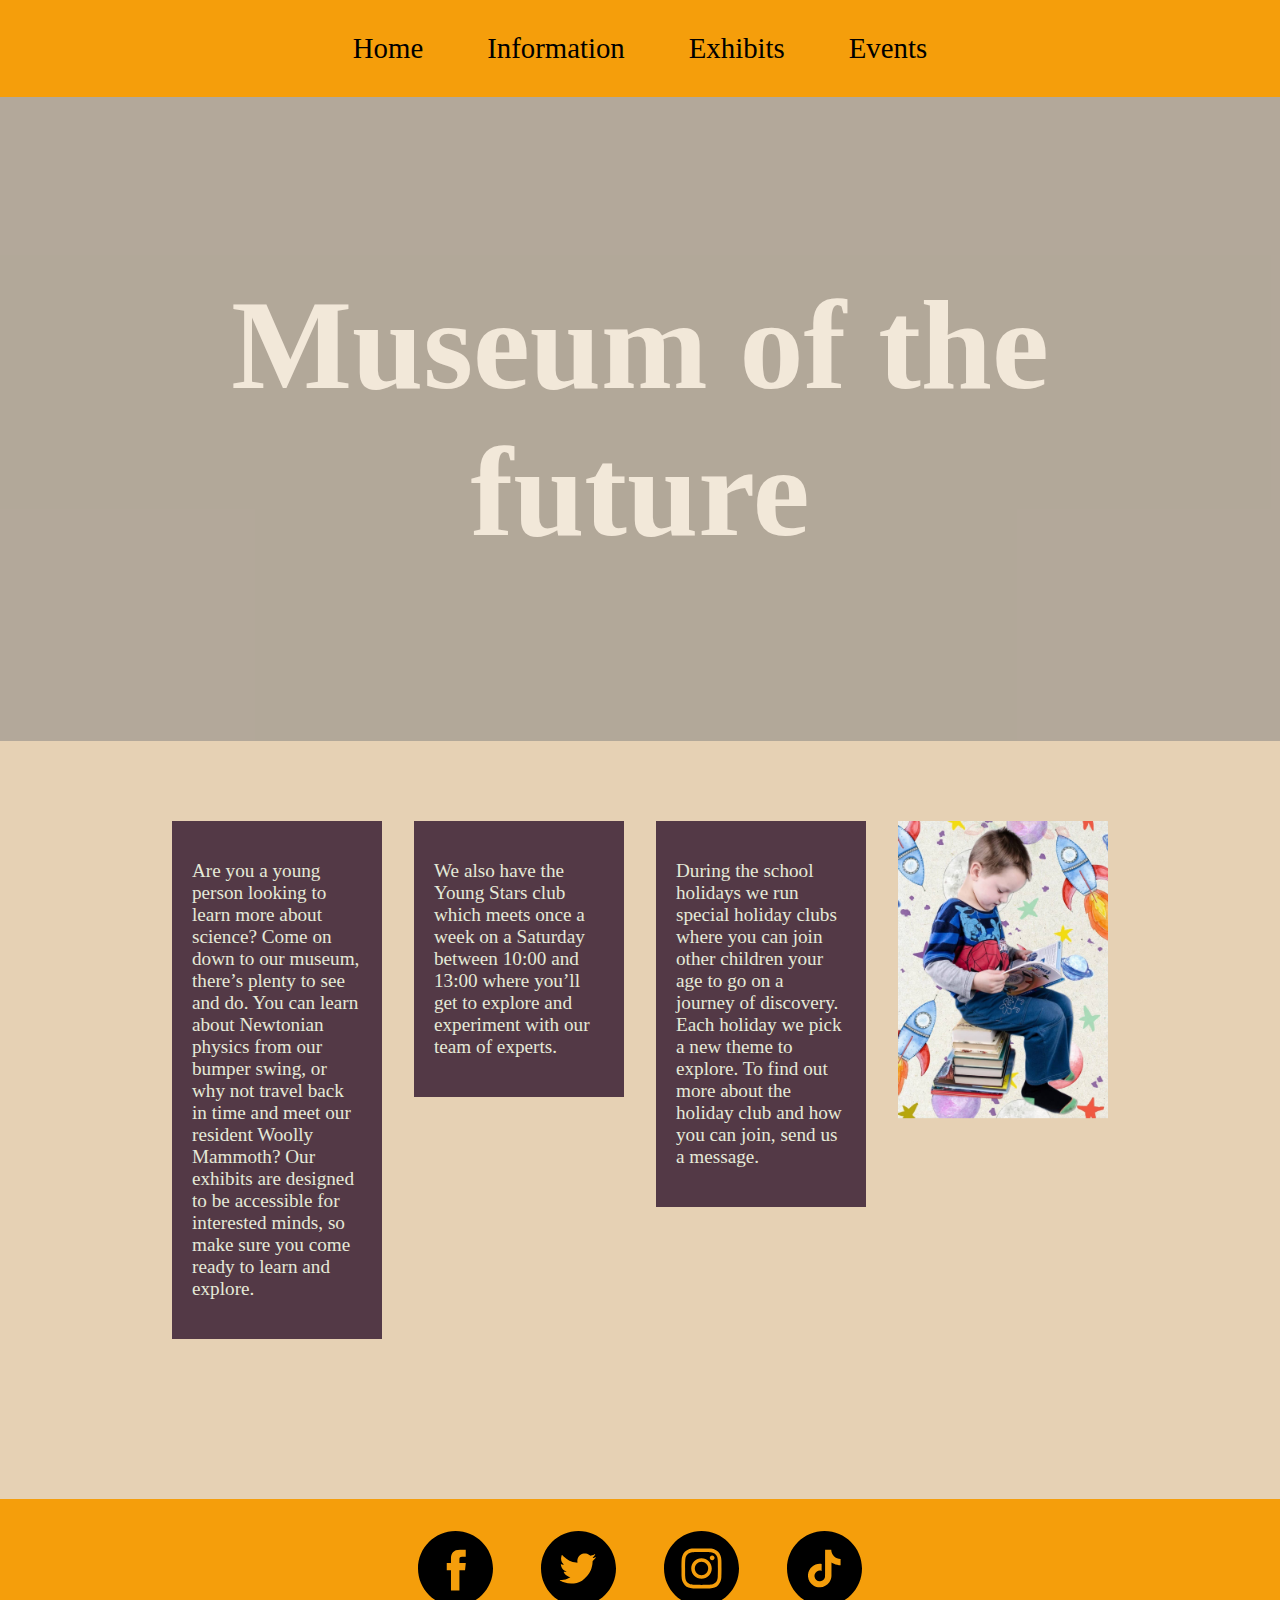
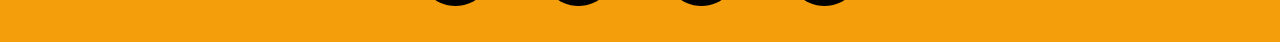
<file: index.html>
<!DOCTYPE html>
<html lang="en">

<head>
  <meta charset="UTF-8">
  <meta name="viewport" content="width=device-width, initial-scale=1.0">
  <meta name="discription" content="Visit our museum where you'll learn everything 
  from biology to cosmology" />
  <link rel="stylesheet" href="./css/styles.css" />
  <title>Museum of the future</title>
</head>

<body>
  <header class="nav-bar">
    <nav class="nav-items">
      <a href="index.html">Home</a>
      <a href="information.html">Information</a>
      <a href="exhibits.html">Exhibits</a>
      <a href="exhibit_description.html">Events</a>
    </nav>
  </header>
  <section>
    <article class="hero-text">
      <h1>Museum of the future</h1>
    </article>
  </section>
  <article class="boxets">
    <div class="holder">
      <p>Are you a young person looking to learn more about science? Come on down to our museum, there’s plenty to see
        and do.
        You can learn about Newtonian physics from our bumper swing, or why not travel back in time and meet our
        resident Woolly Mammoth? Our exhibits are designed to be accessible for interested minds, so make sure you come
        ready to learn and explore.
      </p>
    </div>
    <div class="holder">
      <p>We also have the Young Stars club which meets once a week on a Saturday between 10:00 and 13:00 where you’ll
        get to explore and experiment with our team of experts.
      </p>
    </div>
    <div class="holder">
      <p>During the school holidays we run special holiday clubs where you can join other children your age to go on a
        journey of discovery. Each holiday we pick a new theme to explore. To find out more about the holiday club and
        how you can join, send us a message.
      </p>
    </div>
    <div>
      <img src="media/child-reading.png" alt="A joung boy reading a book about comsology" width="210px" height="auto">
    </div>
  </article>
  <footer class="footer">
    <div class="footer-items">
      <a href="https://www.facebook.com">
        <svg width="75" height="75" viewBox="0 0 75 75" fill="none" xmlns="http://www.w3.org/2000/svg">
          <path fill-rule="evenodd" clip-rule="evenodd"
            d="M37.5 0C16.7894 0 0 16.7894 0 37.5C0 58.2106 16.7894 75 37.5 75C58.2106 75 75 58.2106 75 37.5C75 16.7894 58.2106 0 37.5 0ZM41.4088 39.1472V59.5492H32.9673V39.148H28.75V32.1173H32.9673V27.8962C32.9673 22.1606 35.3486 18.75 42.1144 18.75H47.747V25.7814H44.2263C41.5925 25.7814 41.4183 26.7639 41.4183 28.5977L41.4088 32.1166H47.7869L47.0405 39.1472H41.4088Z"
            fill="black" />
        </svg>
      </a>
      <a href="https://www.x.com">
        <svg width="75" height="75" viewBox="0 0 75 75" fill="none" xmlns="http://www.w3.org/2000/svg">
          <g clip-path="url(#clip0_8_116)">
            <path fill-rule="evenodd" clip-rule="evenodd"
              d="M37.5 0C16.7894 0 0 16.7894 0 37.5C0 58.2106 16.7894 75 37.5 75C58.2106 75 75 58.2106 75 37.5C75 16.7894 58.2106 0 37.5 0ZM36.4556 31.7781L36.3769 30.4805C36.1408 27.1173 38.213 24.0455 41.4919 22.8539C42.6984 22.4302 44.7444 22.3772 46.0822 22.748C46.6067 22.9069 47.6036 23.4364 48.3117 23.9131L49.597 24.787L51.0134 24.3369C51.8005 24.0984 52.8497 23.7012 53.3217 23.4364C53.7677 23.1981 54.1611 23.0656 54.1611 23.1452C54.1611 23.5953 53.1906 25.1313 52.3775 25.9786C51.2758 27.1703 51.5906 27.2762 53.8202 26.4817C55.158 26.0316 55.1841 26.0316 54.9219 26.5347C54.7644 26.7995 53.9513 27.7264 53.0856 28.5738C51.6167 30.0303 51.5381 30.1892 51.5381 31.4073C51.5381 33.2875 50.6463 37.2067 49.7544 39.3517C48.1019 43.3769 44.5608 47.5344 41.0197 49.6264C36.0359 52.5659 29.3995 53.3073 23.8125 51.5861C21.9502 51.0034 18.75 49.5205 18.75 49.2558C18.75 49.1763 19.7205 49.0703 20.9009 49.0439C23.3666 48.9909 25.8322 48.3023 27.9306 47.0842L29.3472 46.2369L27.7208 45.6808C25.4125 44.8863 23.3403 43.0591 22.8158 41.3378C22.6583 40.7817 22.7108 40.7552 24.1797 40.7552L25.7011 40.7288L24.4158 40.1197C22.8944 39.3517 21.5042 38.0541 20.8222 36.73C20.3237 35.7767 19.6944 33.3669 19.878 33.1816C19.9303 33.1022 20.4812 33.2609 21.1108 33.4728C22.9206 34.1348 23.1567 33.9759 22.1075 32.8638C20.1402 30.8513 19.5369 27.8587 20.4812 25.0253L20.9272 23.7542L22.6583 25.4755C26.1995 28.9445 30.3702 31.0102 35.1441 31.6192L36.4556 31.7781Z"
              fill="black" />
          </g>
          <defs>
            <clipPath id="clip0_8_116">
              <rect width="75" height="75" fill="white" />
            </clipPath>
          </defs>
        </svg>
      </a>
      <a href="https://www.instagram.com">
        <svg width="75" height="75" viewBox="0 0 75 75" fill="none" xmlns="http://www.w3.org/2000/svg">
          <g clip-path="url(#clip0_8_109)">
            <path fill-rule="evenodd" clip-rule="evenodd"
              d="M37.5 0C16.7894 0 0 16.7894 0 37.5C0 58.2106 16.7894 75 37.5 75C58.2106 75 75 58.2106 75 37.5C75 16.7894 58.2106 0 37.5 0ZM29.2552 17.6208C31.3884 17.5237 32.0702 17.5 37.5019 17.5H37.4956C42.9291 17.5 43.6081 17.5237 45.7416 17.6208C47.8708 17.7183 49.3248 18.0555 50.6 18.55C51.9166 19.0605 53.0291 19.7437 54.1416 20.8562C55.2542 21.968 55.9375 23.0838 56.45 24.3992C56.9417 25.6709 57.2792 27.1242 57.3792 29.2534C57.475 31.3869 57.5 32.0684 57.5 37.5002C57.5 42.9319 57.475 43.6119 57.3792 45.7453C57.2792 47.8736 56.9417 49.3273 56.45 50.5995C55.9375 51.9145 55.2542 53.0303 54.1416 54.142C53.0303 55.2545 51.9162 55.9395 50.6012 56.4505C49.3286 56.945 47.8736 57.282 45.7445 57.3795C43.6111 57.4767 42.9316 57.5005 37.4994 57.5005C32.0681 57.5005 31.3869 57.4767 29.2534 57.3795C27.1247 57.282 25.6709 56.945 24.3984 56.4505C23.0837 55.9395 21.968 55.2545 20.8567 54.142C19.7445 53.0303 19.0612 51.9145 18.55 50.5991C18.0558 49.3273 17.7187 47.8741 17.6208 45.7448C17.5242 43.6116 17.5 42.9319 17.5 37.5002C17.5 32.0684 17.525 31.3864 17.6205 29.253C17.7162 27.1247 18.0538 25.6709 18.5495 24.3988C19.062 23.0838 19.7455 21.968 20.858 20.8562C21.9697 19.7442 23.0855 19.0608 24.4009 18.55C25.6727 18.0555 27.1259 17.7183 29.2552 17.6208Z"
              fill="black" />
            <path fill-rule="evenodd" clip-rule="evenodd"
              d="M35.7078 21.1042C36.0561 21.1038 36.431 21.1039 36.8353 21.1041L37.5021 21.1042C42.8421 21.1042 43.475 21.1235 45.5838 21.2192C47.5338 21.3085 48.5921 21.6342 49.2971 21.908C50.2305 22.2705 50.8958 22.7039 51.5955 23.4039C52.2955 24.1039 52.7288 24.7707 53.0922 25.7039C53.366 26.4082 53.6922 27.4664 53.781 29.4164C53.8767 31.5249 53.8975 32.1581 53.8975 37.4956C53.8975 42.8333 53.8767 43.4666 53.781 45.575C53.6917 47.525 53.366 48.5833 53.0922 49.2875C52.7297 50.2208 52.2955 50.8855 51.5955 51.585C50.8955 52.285 50.2308 52.7185 49.2971 53.081C48.593 53.356 47.5338 53.681 45.5838 53.77C43.4753 53.866 42.8421 53.8867 37.5021 53.8867C32.1616 53.8867 31.5286 53.866 29.4202 53.77C27.4702 53.68 26.4119 53.3542 25.7064 53.0805C24.7731 52.718 24.1064 52.2846 23.4064 51.5846C22.7064 50.8846 22.2731 50.2196 21.9097 49.2858C21.636 48.5817 21.3097 47.5233 21.221 45.5733C21.1252 43.465 21.106 42.8316 21.106 37.4906C21.106 32.1499 21.1252 31.5199 21.221 29.4114C21.3102 27.4614 21.636 26.4031 21.9097 25.6981C22.2722 24.7647 22.7064 24.0981 23.4064 23.3981C24.1064 22.6981 24.7731 22.2647 25.7064 21.9014C26.4114 21.6264 27.4702 21.3014 29.4202 21.2117C31.2652 21.1285 31.9803 21.1035 35.7078 21.0992V21.1042ZM48.178 24.4252C46.853 24.4252 45.7778 25.4989 45.7778 26.8244C45.7778 28.1494 46.853 29.2244 48.178 29.2244C49.503 29.2244 50.578 28.1494 50.578 26.8244C50.578 25.4994 49.503 24.4252 48.178 24.4252ZM27.2311 37.5003C27.2311 31.8283 31.8295 27.2296 37.5016 27.2294C43.1738 27.2294 47.7713 31.8282 47.7713 37.5003C47.7713 43.1725 43.1741 47.7692 37.5021 47.7692C31.8299 47.7692 27.2311 43.1725 27.2311 37.5003Z"
              fill="black" />
            <path
              d="M37.5019 30.8335C41.1836 30.8335 44.1686 33.8182 44.1686 37.5002C44.1686 41.1819 41.1836 44.1669 37.5019 44.1669C33.8199 44.1669 30.8352 41.1819 30.8352 37.5002C30.8352 33.8182 33.8199 30.8335 37.5019 30.8335Z"
              fill="black" />
          </g>
          <defs>
            <clipPath id="clip0_8_109">
              <rect width="75" height="75" fill="white" />
            </clipPath>
          </defs>
        </svg>
      </a>
      <a href="https://www.tiktok.com">
        <svg width="75" height="75" viewBox="0 0 75 75" fill="none" xmlns="http://www.w3.org/2000/svg">
          <g clip-path="url(#clip0_8_114)">
            <path fill-rule="evenodd" clip-rule="evenodd"
              d="M37.5 75C58.2107 75 75 58.2107 75 37.5C75 16.7893 58.2107 0 37.5 0C16.7893 0 0 16.7893 0 37.5C0 58.2107 16.7893 75 37.5 75ZM41.6212 18.7603C40.4548 18.7619 39.2864 18.7635 38.1141 18.7817L38.1153 18.7829C38.0845 22.8107 38.0864 26.8396 38.0884 30.8735C38.0895 33.1281 38.0906 35.3843 38.086 37.6428C38.0809 38.4001 38.0817 39.1565 38.0824 39.9126C38.0845 41.947 38.0866 43.9785 37.9747 46.0163C37.9584 46.5818 37.6747 47.0789 37.3992 47.5618C37.3772 47.6002 37.3553 47.6386 37.3336 47.6769C36.4242 49.1594 34.7519 50.172 33.0068 50.1907C30.3746 50.4239 27.9088 48.2687 27.5374 45.7045C27.5346 45.5789 27.5301 45.4525 27.5257 45.3255C27.5003 44.6023 27.4743 43.8647 27.7495 43.1908C28.1409 42.0797 28.8921 41.0977 29.8813 40.4566C31.236 39.5155 33.0478 39.3749 34.5983 39.8765C34.5983 38.8881 34.6152 37.9 34.6321 36.9121C34.6547 35.5866 34.6774 34.2613 34.6592 32.9351C31.2653 32.3 27.6405 33.3734 25.0529 35.6271C22.7699 37.5619 21.2992 40.4062 21.0178 43.3795C20.9863 44.1424 20.9991 44.9229 21.0366 45.7045C21.3601 49.361 23.5809 52.7678 26.737 54.6289C28.6413 55.7516 30.8739 56.361 33.1088 56.2333C36.7523 56.1723 40.2997 54.2187 42.3436 51.2221C43.614 49.4219 44.3348 47.248 44.4566 45.0635C44.4884 42.0627 44.4864 39.0562 44.4844 36.0462C44.4834 34.4952 44.4824 32.9432 44.486 31.3905C45.2981 31.9214 46.1278 32.4406 47.0185 32.8437C49.0635 33.814 51.3277 34.2829 53.5814 34.3567V28.0645C51.1766 27.7962 48.7049 27.0028 46.9576 25.2695C45.2067 23.5784 44.3464 21.1419 44.2234 18.75C43.3567 18.758 42.4895 18.7591 41.6212 18.7603Z"
              fill="black" />
          </g>
          <defs>
            <clipPath id="clip0_8_114">
              <rect width="75" height="75" fill="white" />
            </clipPath>
          </defs>
        </svg>
      </a>
    </div>
  </footer>
</body>

</html>
</file>
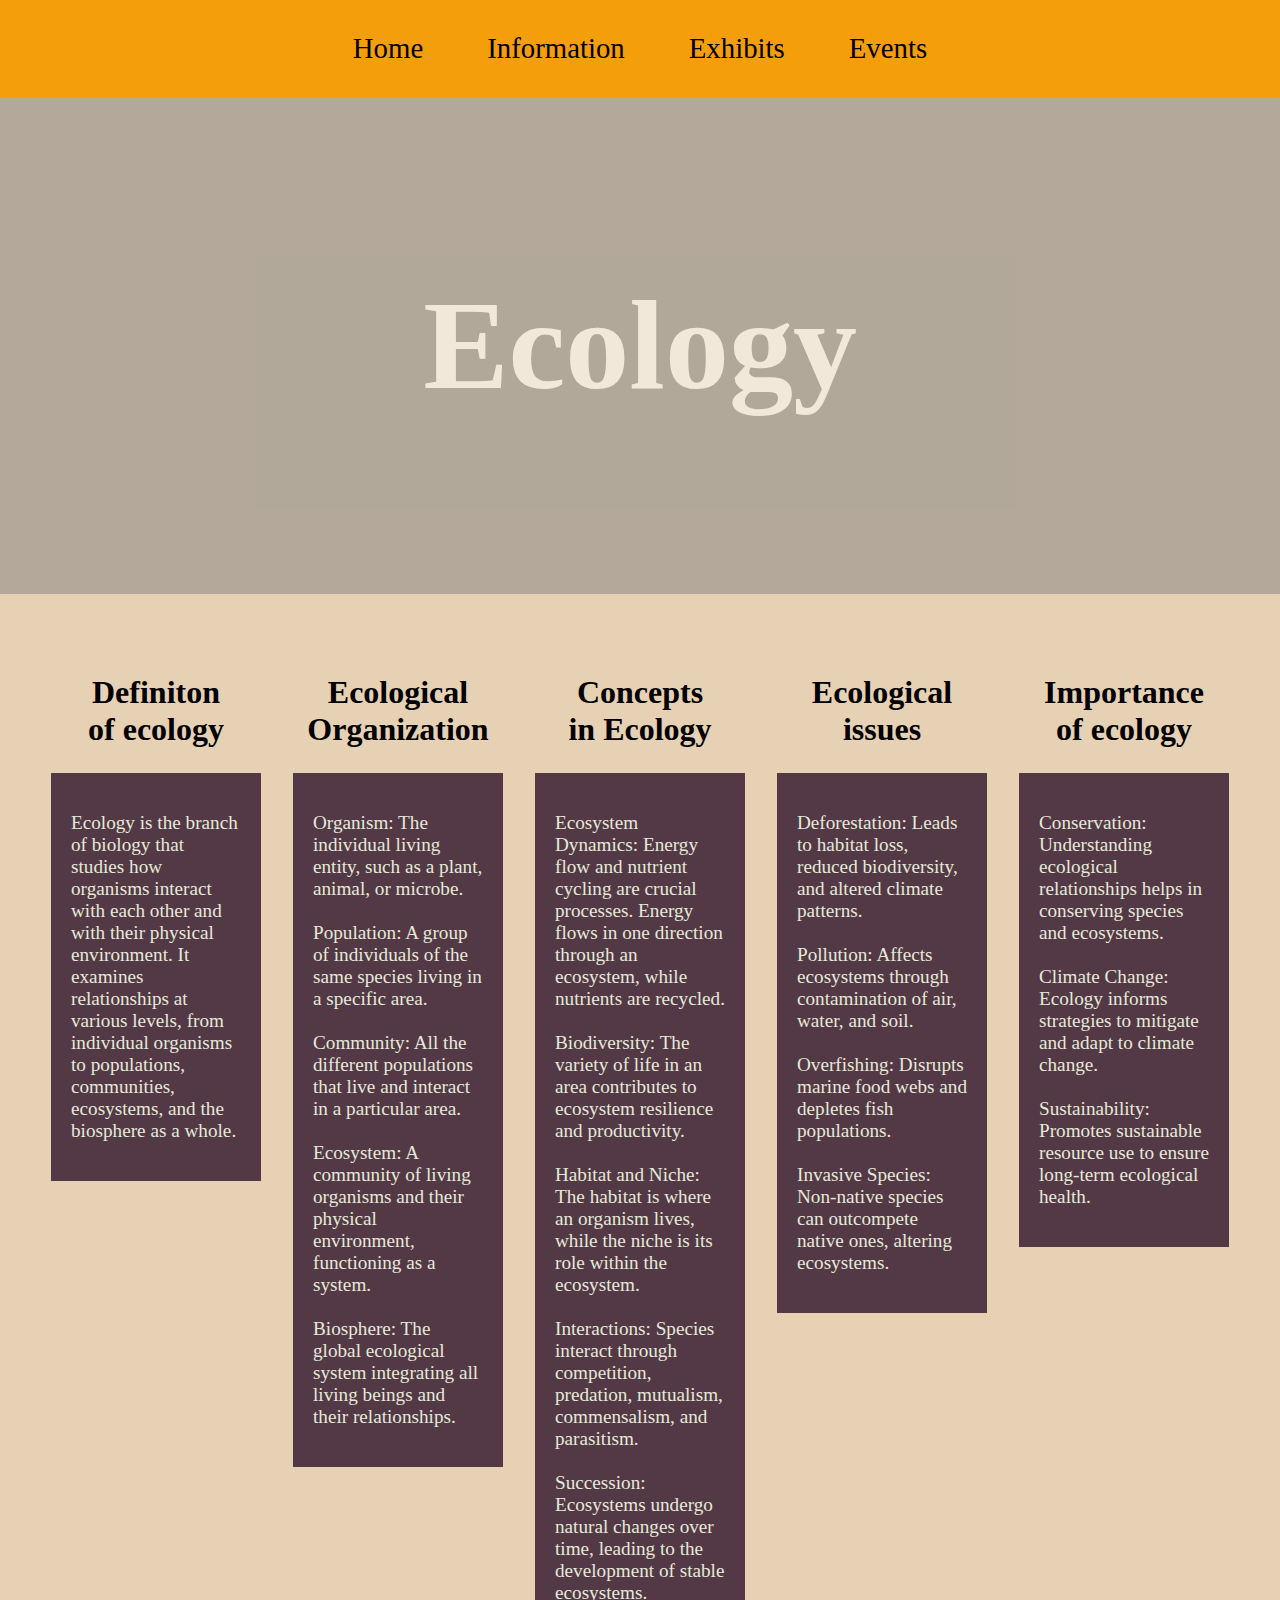
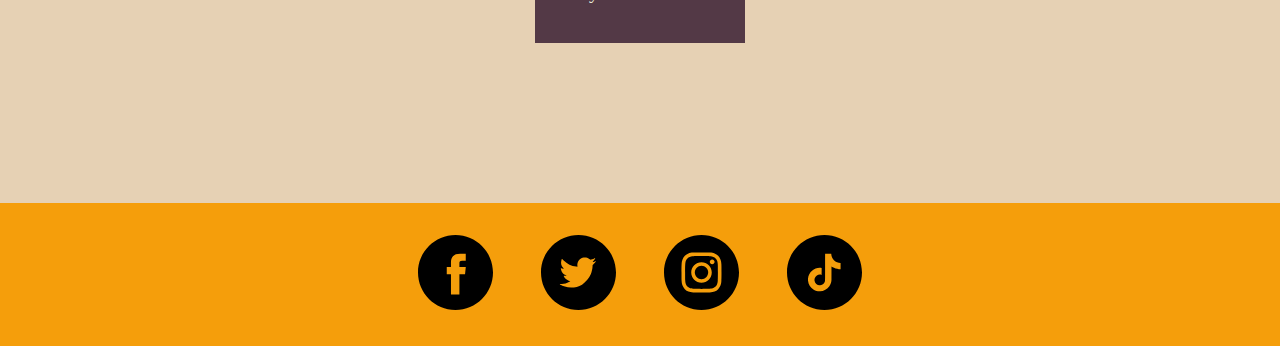
<file: exhibit_description.html>
<!DOCTYPE html>
<html lang="en">

<head>
  <meta charset="UTF-8">
  <meta name="viewport" content="width=device-width, initial-scale=1.0">
  <meta name="discription" content="You will get to know more about the 
  importance of ecology" />
  <link rel="stylesheet" href="./css/styles.css" />
  <title>Importance of ecology</title>
</head>

<body>
  <header class="nav-bar">
    <nav class="nav-items">
      <a href="index.html">Home</a>
      <a href="information.html">Information</a>
      <a href="exhibits.html">Exhibits</a>
      <a href="">Events</a>
    </nav>
  </header>
  <section>
    <article class="hero-text">
      <h1>Ecology</h1>
    </article>
  </section>
  <section class="boxets">
    <article>
      <h2 class="small-titel">Definiton <br> of ecology</h2>
      <div class="holder">
        <p>
          Ecology is the branch of biology that studies how organisms interact with each other and with their physical
          environment. It examines relationships at various levels, from individual organisms to populations,
          communities,
          ecosystems, and the biosphere as a whole.
        </p>
      </div>
    </article>
    <article>
      <h2 class="small-titel">Ecological Organization</h2>
      <div class="holder">
        <p>
          Organism: The individual living entity, such as a plant, animal, or microbe. <br><br>
          Population: A group of individuals of the same species living in a specific area. <br><br>
          Community: All the different populations that live and interact in a particular area. <br><br>
          Ecosystem: A community of living organisms and their physical environment, functioning as a system. <br><br>
          Biosphere: The global ecological system integrating all living beings and their relationships.
        </p>
      </div>
    </article>
    <article>
      <h2 class="small-titel">Concepts <br> in Ecology</h2>
      <div class="holder">
        <p>
          Ecosystem Dynamics: Energy flow and nutrient cycling are crucial processes. Energy flows in one direction
          through an ecosystem, while nutrients are recycled. <br><br>
          Biodiversity: The variety of life in an area contributes to ecosystem resilience and productivity. <br><br>
          Habitat and Niche: The habitat is where an organism lives, while the niche is its role within the ecosystem.
          <br><br>
          Interactions: Species interact through competition, predation, mutualism, commensalism, and parasitism.
          <br><br>
          Succession: Ecosystems undergo natural changes over time, leading to the development of stable ecosystems.
        </p>
      </div>
    </article>
    <article>
      <h2 class="small-titel">Ecological issues</h2>
      <div class="holder">
        <p>
          Deforestation: Leads to habitat loss, reduced biodiversity, and altered climate patterns. <br><br>
          Pollution: Affects ecosystems through contamination of air, water, and soil. <br><br>
          Overfishing: Disrupts marine food webs and depletes fish populations. <br><br>
          Invasive Species: Non-native species can outcompete native ones, altering ecosystems.
        </p>
      </div>
    </article>
    <article>
      <h2 class="small-titel">Importance <br> of ecology</h2>
      <div class="holder">
        <p>
          Conservation: Understanding ecological relationships helps in conserving species and ecosystems. <br><br>
          Climate Change: Ecology informs strategies to mitigate and adapt to climate change. <br><br>
          Sustainability: Promotes sustainable resource use to ensure long-term ecological health.
        </p>
      </div>
    </article>
  </section>
  <footer class="footer">
    <div class="footer-items">
      <a href="https://www.facebook.com">
        <svg width="75" height="75" viewBox="0 0 75 75" fill="none" xmlns="http://www.w3.org/2000/svg">
          <path fill-rule="evenodd" clip-rule="evenodd"
            d="M37.5 0C16.7894 0 0 16.7894 0 37.5C0 58.2106 16.7894 75 37.5 75C58.2106 75 75 58.2106 75 37.5C75 16.7894 58.2106 0 37.5 0ZM41.4088 39.1472V59.5492H32.9673V39.148H28.75V32.1173H32.9673V27.8962C32.9673 22.1606 35.3486 18.75 42.1144 18.75H47.747V25.7814H44.2263C41.5925 25.7814 41.4183 26.7639 41.4183 28.5977L41.4088 32.1166H47.7869L47.0405 39.1472H41.4088Z"
            fill="black" />
        </svg>
      </a>
      <a href="https://www.x.com">
        <svg width="75" height="75" viewBox="0 0 75 75" fill="none" xmlns="http://www.w3.org/2000/svg">
          <g clip-path="url(#clip0_8_116)">
            <path fill-rule="evenodd" clip-rule="evenodd"
              d="M37.5 0C16.7894 0 0 16.7894 0 37.5C0 58.2106 16.7894 75 37.5 75C58.2106 75 75 58.2106 75 37.5C75 16.7894 58.2106 0 37.5 0ZM36.4556 31.7781L36.3769 30.4805C36.1408 27.1173 38.213 24.0455 41.4919 22.8539C42.6984 22.4302 44.7444 22.3772 46.0822 22.748C46.6067 22.9069 47.6036 23.4364 48.3117 23.9131L49.597 24.787L51.0134 24.3369C51.8005 24.0984 52.8497 23.7012 53.3217 23.4364C53.7677 23.1981 54.1611 23.0656 54.1611 23.1452C54.1611 23.5953 53.1906 25.1313 52.3775 25.9786C51.2758 27.1703 51.5906 27.2762 53.8202 26.4817C55.158 26.0316 55.1841 26.0316 54.9219 26.5347C54.7644 26.7995 53.9513 27.7264 53.0856 28.5738C51.6167 30.0303 51.5381 30.1892 51.5381 31.4073C51.5381 33.2875 50.6463 37.2067 49.7544 39.3517C48.1019 43.3769 44.5608 47.5344 41.0197 49.6264C36.0359 52.5659 29.3995 53.3073 23.8125 51.5861C21.9502 51.0034 18.75 49.5205 18.75 49.2558C18.75 49.1763 19.7205 49.0703 20.9009 49.0439C23.3666 48.9909 25.8322 48.3023 27.9306 47.0842L29.3472 46.2369L27.7208 45.6808C25.4125 44.8863 23.3403 43.0591 22.8158 41.3378C22.6583 40.7817 22.7108 40.7552 24.1797 40.7552L25.7011 40.7288L24.4158 40.1197C22.8944 39.3517 21.5042 38.0541 20.8222 36.73C20.3237 35.7767 19.6944 33.3669 19.878 33.1816C19.9303 33.1022 20.4812 33.2609 21.1108 33.4728C22.9206 34.1348 23.1567 33.9759 22.1075 32.8638C20.1402 30.8513 19.5369 27.8587 20.4812 25.0253L20.9272 23.7542L22.6583 25.4755C26.1995 28.9445 30.3702 31.0102 35.1441 31.6192L36.4556 31.7781Z"
              fill="black" />
          </g>
          <defs>
            <clipPath id="clip0_8_116">
              <rect width="75" height="75" fill="white" />
            </clipPath>
          </defs>
        </svg>
      </a>
      <a href="https://www.instagram.com">
        <svg width="75" height="75" viewBox="0 0 75 75" fill="none" xmlns="http://www.w3.org/2000/svg">
          <g clip-path="url(#clip0_8_109)">
            <path fill-rule="evenodd" clip-rule="evenodd"
              d="M37.5 0C16.7894 0 0 16.7894 0 37.5C0 58.2106 16.7894 75 37.5 75C58.2106 75 75 58.2106 75 37.5C75 16.7894 58.2106 0 37.5 0ZM29.2552 17.6208C31.3884 17.5237 32.0702 17.5 37.5019 17.5H37.4956C42.9291 17.5 43.6081 17.5237 45.7416 17.6208C47.8708 17.7183 49.3248 18.0555 50.6 18.55C51.9166 19.0605 53.0291 19.7437 54.1416 20.8562C55.2542 21.968 55.9375 23.0838 56.45 24.3992C56.9417 25.6709 57.2792 27.1242 57.3792 29.2534C57.475 31.3869 57.5 32.0684 57.5 37.5002C57.5 42.9319 57.475 43.6119 57.3792 45.7453C57.2792 47.8736 56.9417 49.3273 56.45 50.5995C55.9375 51.9145 55.2542 53.0303 54.1416 54.142C53.0303 55.2545 51.9162 55.9395 50.6012 56.4505C49.3286 56.945 47.8736 57.282 45.7445 57.3795C43.6111 57.4767 42.9316 57.5005 37.4994 57.5005C32.0681 57.5005 31.3869 57.4767 29.2534 57.3795C27.1247 57.282 25.6709 56.945 24.3984 56.4505C23.0837 55.9395 21.968 55.2545 20.8567 54.142C19.7445 53.0303 19.0612 51.9145 18.55 50.5991C18.0558 49.3273 17.7187 47.8741 17.6208 45.7448C17.5242 43.6116 17.5 42.9319 17.5 37.5002C17.5 32.0684 17.525 31.3864 17.6205 29.253C17.7162 27.1247 18.0538 25.6709 18.5495 24.3988C19.062 23.0838 19.7455 21.968 20.858 20.8562C21.9697 19.7442 23.0855 19.0608 24.4009 18.55C25.6727 18.0555 27.1259 17.7183 29.2552 17.6208Z"
              fill="black" />
            <path fill-rule="evenodd" clip-rule="evenodd"
              d="M35.7078 21.1042C36.0561 21.1038 36.431 21.1039 36.8353 21.1041L37.5021 21.1042C42.8421 21.1042 43.475 21.1235 45.5838 21.2192C47.5338 21.3085 48.5921 21.6342 49.2971 21.908C50.2305 22.2705 50.8958 22.7039 51.5955 23.4039C52.2955 24.1039 52.7288 24.7707 53.0922 25.7039C53.366 26.4082 53.6922 27.4664 53.781 29.4164C53.8767 31.5249 53.8975 32.1581 53.8975 37.4956C53.8975 42.8333 53.8767 43.4666 53.781 45.575C53.6917 47.525 53.366 48.5833 53.0922 49.2875C52.7297 50.2208 52.2955 50.8855 51.5955 51.585C50.8955 52.285 50.2308 52.7185 49.2971 53.081C48.593 53.356 47.5338 53.681 45.5838 53.77C43.4753 53.866 42.8421 53.8867 37.5021 53.8867C32.1616 53.8867 31.5286 53.866 29.4202 53.77C27.4702 53.68 26.4119 53.3542 25.7064 53.0805C24.7731 52.718 24.1064 52.2846 23.4064 51.5846C22.7064 50.8846 22.2731 50.2196 21.9097 49.2858C21.636 48.5817 21.3097 47.5233 21.221 45.5733C21.1252 43.465 21.106 42.8316 21.106 37.4906C21.106 32.1499 21.1252 31.5199 21.221 29.4114C21.3102 27.4614 21.636 26.4031 21.9097 25.6981C22.2722 24.7647 22.7064 24.0981 23.4064 23.3981C24.1064 22.6981 24.7731 22.2647 25.7064 21.9014C26.4114 21.6264 27.4702 21.3014 29.4202 21.2117C31.2652 21.1285 31.9803 21.1035 35.7078 21.0992V21.1042ZM48.178 24.4252C46.853 24.4252 45.7778 25.4989 45.7778 26.8244C45.7778 28.1494 46.853 29.2244 48.178 29.2244C49.503 29.2244 50.578 28.1494 50.578 26.8244C50.578 25.4994 49.503 24.4252 48.178 24.4252ZM27.2311 37.5003C27.2311 31.8283 31.8295 27.2296 37.5016 27.2294C43.1738 27.2294 47.7713 31.8282 47.7713 37.5003C47.7713 43.1725 43.1741 47.7692 37.5021 47.7692C31.8299 47.7692 27.2311 43.1725 27.2311 37.5003Z"
              fill="black" />
            <path
              d="M37.5019 30.8335C41.1836 30.8335 44.1686 33.8182 44.1686 37.5002C44.1686 41.1819 41.1836 44.1669 37.5019 44.1669C33.8199 44.1669 30.8352 41.1819 30.8352 37.5002C30.8352 33.8182 33.8199 30.8335 37.5019 30.8335Z"
              fill="black" />
          </g>
          <defs>
            <clipPath id="clip0_8_109">
              <rect width="75" height="75" fill="white" />
            </clipPath>
          </defs>
        </svg>
      </a>
      <a href="https://www.tiktok.com">
        <svg width="75" height="75" viewBox="0 0 75 75" fill="none" xmlns="http://www.w3.org/2000/svg">
          <g clip-path="url(#clip0_8_114)">
            <path fill-rule="evenodd" clip-rule="evenodd"
              d="M37.5 75C58.2107 75 75 58.2107 75 37.5C75 16.7893 58.2107 0 37.5 0C16.7893 0 0 16.7893 0 37.5C0 58.2107 16.7893 75 37.5 75ZM41.6212 18.7603C40.4548 18.7619 39.2864 18.7635 38.1141 18.7817L38.1153 18.7829C38.0845 22.8107 38.0864 26.8396 38.0884 30.8735C38.0895 33.1281 38.0906 35.3843 38.086 37.6428C38.0809 38.4001 38.0817 39.1565 38.0824 39.9126C38.0845 41.947 38.0866 43.9785 37.9747 46.0163C37.9584 46.5818 37.6747 47.0789 37.3992 47.5618C37.3772 47.6002 37.3553 47.6386 37.3336 47.6769C36.4242 49.1594 34.7519 50.172 33.0068 50.1907C30.3746 50.4239 27.9088 48.2687 27.5374 45.7045C27.5346 45.5789 27.5301 45.4525 27.5257 45.3255C27.5003 44.6023 27.4743 43.8647 27.7495 43.1908C28.1409 42.0797 28.8921 41.0977 29.8813 40.4566C31.236 39.5155 33.0478 39.3749 34.5983 39.8765C34.5983 38.8881 34.6152 37.9 34.6321 36.9121C34.6547 35.5866 34.6774 34.2613 34.6592 32.9351C31.2653 32.3 27.6405 33.3734 25.0529 35.6271C22.7699 37.5619 21.2992 40.4062 21.0178 43.3795C20.9863 44.1424 20.9991 44.9229 21.0366 45.7045C21.3601 49.361 23.5809 52.7678 26.737 54.6289C28.6413 55.7516 30.8739 56.361 33.1088 56.2333C36.7523 56.1723 40.2997 54.2187 42.3436 51.2221C43.614 49.4219 44.3348 47.248 44.4566 45.0635C44.4884 42.0627 44.4864 39.0562 44.4844 36.0462C44.4834 34.4952 44.4824 32.9432 44.486 31.3905C45.2981 31.9214 46.1278 32.4406 47.0185 32.8437C49.0635 33.814 51.3277 34.2829 53.5814 34.3567V28.0645C51.1766 27.7962 48.7049 27.0028 46.9576 25.2695C45.2067 23.5784 44.3464 21.1419 44.2234 18.75C43.3567 18.758 42.4895 18.7591 41.6212 18.7603Z"
              fill="black" />
          </g>
          <defs>
            <clipPath id="clip0_8_114">
              <rect width="75" height="75" fill="white" />
            </clipPath>
          </defs>
        </svg>
      </a>
    </div>
  </footer>
</body>

</html>
</file>
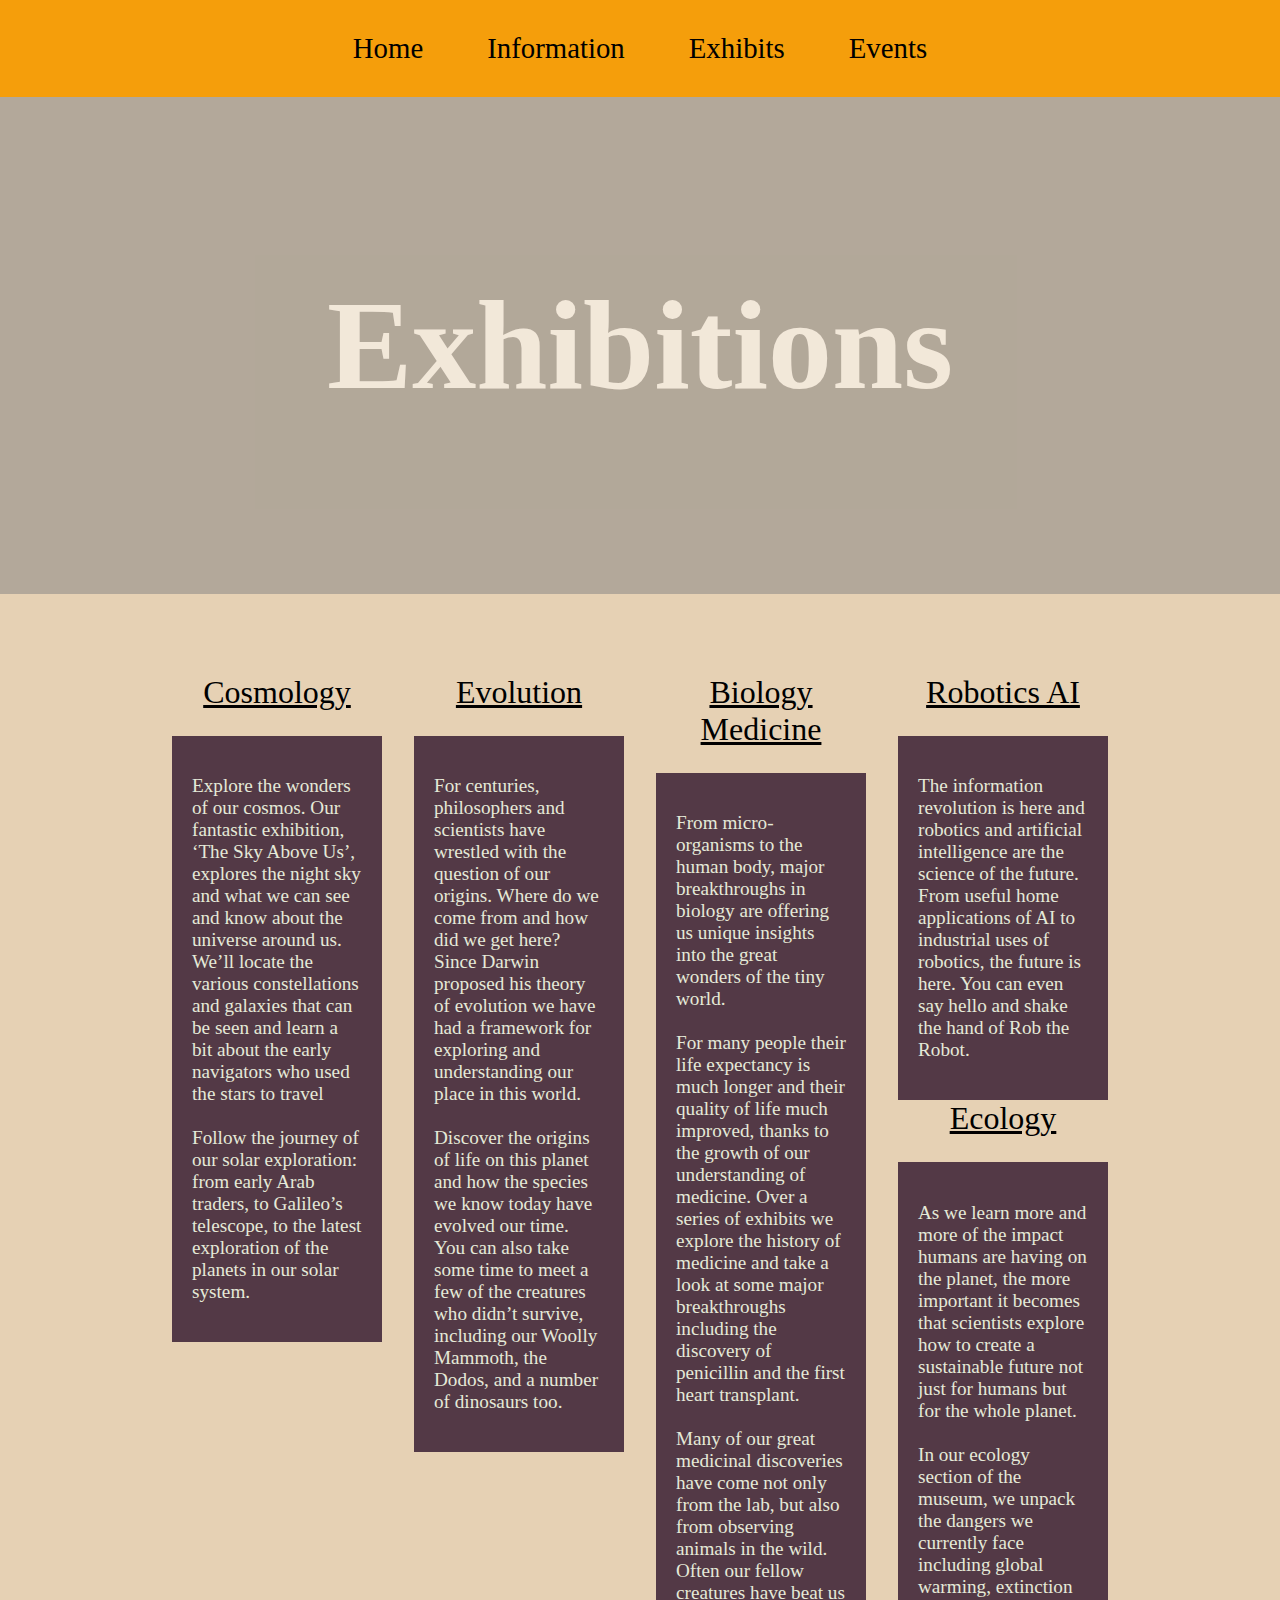
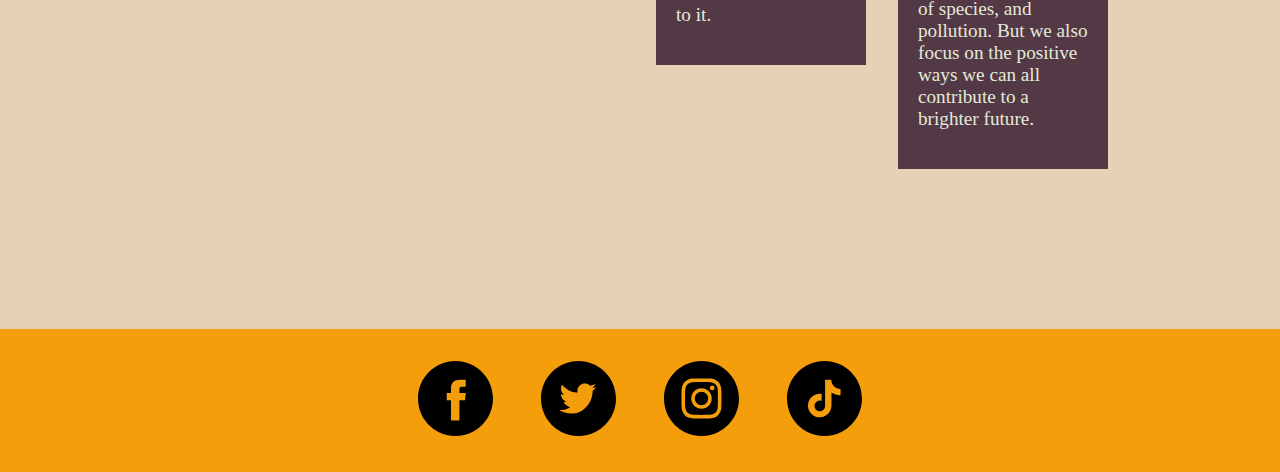
<file: exhibits.html>
<!DOCTYPE html>
<html lang="en">

<head>
  <meta charset="UTF-8">
  <meta name="viewport" content="width=device-width, initial-scale=1.0">
  <meta name="discription" content="List of all the exhibits our
  museum provides for you" />
  <link rel="stylesheet" href="./css/styles.css" />
  <title>Our exhibits</title>
</head>

<body>
  <header class="nav-bar">
    <nav class="nav-items">
      <a href="index.html">Home</a>
      <a href="information.html">Information</a>
      <a href="exhibits.html">Exhibits</a>
      <a href="">Events</a>
    </nav>
  </header>
  <section>
    <article class="hero-text">
      <h1>Exhibitions</h1>
    </article>
  </section>



  <section class="boxets">
    <article>
      <a href="exhibit_description.html" class="small-titel">Cosmology</a>
      <div class="holder">
        <p>
          Explore the wonders of our cosmos. Our fantastic exhibition, ‘The Sky Above Us’, explores the night sky and
          what
          we can see and know about the universe around us. We’ll locate the various constellations and galaxies that
          can
          be seen and learn a bit about the early navigators who used the stars to travel <br></br>
          Follow the journey of our solar exploration: from early Arab traders, to Galileo’s telescope, to the latest
          exploration of the planets in our solar system.
        </p>
      </div>
    </article>
    <article>
      <a href="exhibit_description.html" class="small-titel">Evolution</a>
      <div class="holder">
        <p>
          For centuries, philosophers and scientists have wrestled with the question of our origins. Where do we come
          from
          and how did we get here? Since Darwin proposed his theory of evolution we have had a framework for exploring
          and
          understanding our place in this world. <br><br>
          Discover the origins of life on this planet and how the species we know today have evolved our time. You can
          also take some time to meet a few of the creatures who didn’t survive, including our Woolly Mammoth, the
          Dodos,
          and a number of dinosaurs too.
        </p>
      </div>
    </article>
    <article>
      <a href="exhibit_description.html" class="small-titel">Biology Medicine</a>
      <div class="holder">
        <p>
          From micro-organisms to the human body, major breakthroughs in biology are offering us unique insights into
          the
          great wonders of the tiny world. <br><br>
          For many people their life expectancy is much longer and their quality of life much improved, thanks to the
          growth of our understanding of medicine. Over a series of exhibits we explore the history of medicine and take
          a
          look at some major breakthroughs including the discovery of penicillin and the first heart transplant.
          <br><br>
          Many of our great medicinal discoveries have come not only from the lab, but also from observing animals in
          the
          wild. Often our fellow creatures have beat us to it.
        </p>
      </div>
    </article>
    <article>
      <a href="exhibit_description.html" class="small-titel">Robotics AI</a>
      <article class="holder">
        <p>
          The information revolution is here and robotics and artificial intelligence are the science of the future.
          From
          useful home applications of AI to industrial uses of robotics, the future is here. You can even say hello and
          shake the hand of Rob the Robot.
        </p>
      </article>
      <a href="exhibit_description.html" class="small-titel">Ecology</a>
      <div class="holder">
        <p>
          As we learn more and more of the impact humans are having on the planet, the more important it becomes that
          scientists explore how to create a sustainable future not just for humans but for the whole planet. <br><br>
          In our ecology section of the museum, we unpack the dangers we currently face including global warming,
          extinction of species, and pollution. But we also focus on the positive ways we can all contribute to a
          brighter
          future.
        </p>
      </div>
    </article>
  </section>















  <footer class="footer">
    <div class="footer-items">
      <a href="https://www.facebook.com">
        <svg width="75" height="75" viewBox="0 0 75 75" fill="none" xmlns="http://www.w3.org/2000/svg">
          <path fill-rule="evenodd" clip-rule="evenodd"
            d="M37.5 0C16.7894 0 0 16.7894 0 37.5C0 58.2106 16.7894 75 37.5 75C58.2106 75 75 58.2106 75 37.5C75 16.7894 58.2106 0 37.5 0ZM41.4088 39.1472V59.5492H32.9673V39.148H28.75V32.1173H32.9673V27.8962C32.9673 22.1606 35.3486 18.75 42.1144 18.75H47.747V25.7814H44.2263C41.5925 25.7814 41.4183 26.7639 41.4183 28.5977L41.4088 32.1166H47.7869L47.0405 39.1472H41.4088Z"
            fill="black" />
        </svg>
      </a>
      <a href="https://www.x.com">
        <svg width="75" height="75" viewBox="0 0 75 75" fill="none" xmlns="http://www.w3.org/2000/svg">
          <g clip-path="url(#clip0_8_116)">
            <path fill-rule="evenodd" clip-rule="evenodd"
              d="M37.5 0C16.7894 0 0 16.7894 0 37.5C0 58.2106 16.7894 75 37.5 75C58.2106 75 75 58.2106 75 37.5C75 16.7894 58.2106 0 37.5 0ZM36.4556 31.7781L36.3769 30.4805C36.1408 27.1173 38.213 24.0455 41.4919 22.8539C42.6984 22.4302 44.7444 22.3772 46.0822 22.748C46.6067 22.9069 47.6036 23.4364 48.3117 23.9131L49.597 24.787L51.0134 24.3369C51.8005 24.0984 52.8497 23.7012 53.3217 23.4364C53.7677 23.1981 54.1611 23.0656 54.1611 23.1452C54.1611 23.5953 53.1906 25.1313 52.3775 25.9786C51.2758 27.1703 51.5906 27.2762 53.8202 26.4817C55.158 26.0316 55.1841 26.0316 54.9219 26.5347C54.7644 26.7995 53.9513 27.7264 53.0856 28.5738C51.6167 30.0303 51.5381 30.1892 51.5381 31.4073C51.5381 33.2875 50.6463 37.2067 49.7544 39.3517C48.1019 43.3769 44.5608 47.5344 41.0197 49.6264C36.0359 52.5659 29.3995 53.3073 23.8125 51.5861C21.9502 51.0034 18.75 49.5205 18.75 49.2558C18.75 49.1763 19.7205 49.0703 20.9009 49.0439C23.3666 48.9909 25.8322 48.3023 27.9306 47.0842L29.3472 46.2369L27.7208 45.6808C25.4125 44.8863 23.3403 43.0591 22.8158 41.3378C22.6583 40.7817 22.7108 40.7552 24.1797 40.7552L25.7011 40.7288L24.4158 40.1197C22.8944 39.3517 21.5042 38.0541 20.8222 36.73C20.3237 35.7767 19.6944 33.3669 19.878 33.1816C19.9303 33.1022 20.4812 33.2609 21.1108 33.4728C22.9206 34.1348 23.1567 33.9759 22.1075 32.8638C20.1402 30.8513 19.5369 27.8587 20.4812 25.0253L20.9272 23.7542L22.6583 25.4755C26.1995 28.9445 30.3702 31.0102 35.1441 31.6192L36.4556 31.7781Z"
              fill="black" />
          </g>
          <defs>
            <clipPath id="clip0_8_116">
              <rect width="75" height="75" fill="white" />
            </clipPath>
          </defs>
        </svg>
      </a>
      <a href="https://www.instagram.com">
        <svg width="75" height="75" viewBox="0 0 75 75" fill="none" xmlns="http://www.w3.org/2000/svg">
          <g clip-path="url(#clip0_8_109)">
            <path fill-rule="evenodd" clip-rule="evenodd"
              d="M37.5 0C16.7894 0 0 16.7894 0 37.5C0 58.2106 16.7894 75 37.5 75C58.2106 75 75 58.2106 75 37.5C75 16.7894 58.2106 0 37.5 0ZM29.2552 17.6208C31.3884 17.5237 32.0702 17.5 37.5019 17.5H37.4956C42.9291 17.5 43.6081 17.5237 45.7416 17.6208C47.8708 17.7183 49.3248 18.0555 50.6 18.55C51.9166 19.0605 53.0291 19.7437 54.1416 20.8562C55.2542 21.968 55.9375 23.0838 56.45 24.3992C56.9417 25.6709 57.2792 27.1242 57.3792 29.2534C57.475 31.3869 57.5 32.0684 57.5 37.5002C57.5 42.9319 57.475 43.6119 57.3792 45.7453C57.2792 47.8736 56.9417 49.3273 56.45 50.5995C55.9375 51.9145 55.2542 53.0303 54.1416 54.142C53.0303 55.2545 51.9162 55.9395 50.6012 56.4505C49.3286 56.945 47.8736 57.282 45.7445 57.3795C43.6111 57.4767 42.9316 57.5005 37.4994 57.5005C32.0681 57.5005 31.3869 57.4767 29.2534 57.3795C27.1247 57.282 25.6709 56.945 24.3984 56.4505C23.0837 55.9395 21.968 55.2545 20.8567 54.142C19.7445 53.0303 19.0612 51.9145 18.55 50.5991C18.0558 49.3273 17.7187 47.8741 17.6208 45.7448C17.5242 43.6116 17.5 42.9319 17.5 37.5002C17.5 32.0684 17.525 31.3864 17.6205 29.253C17.7162 27.1247 18.0538 25.6709 18.5495 24.3988C19.062 23.0838 19.7455 21.968 20.858 20.8562C21.9697 19.7442 23.0855 19.0608 24.4009 18.55C25.6727 18.0555 27.1259 17.7183 29.2552 17.6208Z"
              fill="black" />
            <path fill-rule="evenodd" clip-rule="evenodd"
              d="M35.7078 21.1042C36.0561 21.1038 36.431 21.1039 36.8353 21.1041L37.5021 21.1042C42.8421 21.1042 43.475 21.1235 45.5838 21.2192C47.5338 21.3085 48.5921 21.6342 49.2971 21.908C50.2305 22.2705 50.8958 22.7039 51.5955 23.4039C52.2955 24.1039 52.7288 24.7707 53.0922 25.7039C53.366 26.4082 53.6922 27.4664 53.781 29.4164C53.8767 31.5249 53.8975 32.1581 53.8975 37.4956C53.8975 42.8333 53.8767 43.4666 53.781 45.575C53.6917 47.525 53.366 48.5833 53.0922 49.2875C52.7297 50.2208 52.2955 50.8855 51.5955 51.585C50.8955 52.285 50.2308 52.7185 49.2971 53.081C48.593 53.356 47.5338 53.681 45.5838 53.77C43.4753 53.866 42.8421 53.8867 37.5021 53.8867C32.1616 53.8867 31.5286 53.866 29.4202 53.77C27.4702 53.68 26.4119 53.3542 25.7064 53.0805C24.7731 52.718 24.1064 52.2846 23.4064 51.5846C22.7064 50.8846 22.2731 50.2196 21.9097 49.2858C21.636 48.5817 21.3097 47.5233 21.221 45.5733C21.1252 43.465 21.106 42.8316 21.106 37.4906C21.106 32.1499 21.1252 31.5199 21.221 29.4114C21.3102 27.4614 21.636 26.4031 21.9097 25.6981C22.2722 24.7647 22.7064 24.0981 23.4064 23.3981C24.1064 22.6981 24.7731 22.2647 25.7064 21.9014C26.4114 21.6264 27.4702 21.3014 29.4202 21.2117C31.2652 21.1285 31.9803 21.1035 35.7078 21.0992V21.1042ZM48.178 24.4252C46.853 24.4252 45.7778 25.4989 45.7778 26.8244C45.7778 28.1494 46.853 29.2244 48.178 29.2244C49.503 29.2244 50.578 28.1494 50.578 26.8244C50.578 25.4994 49.503 24.4252 48.178 24.4252ZM27.2311 37.5003C27.2311 31.8283 31.8295 27.2296 37.5016 27.2294C43.1738 27.2294 47.7713 31.8282 47.7713 37.5003C47.7713 43.1725 43.1741 47.7692 37.5021 47.7692C31.8299 47.7692 27.2311 43.1725 27.2311 37.5003Z"
              fill="black" />
            <path
              d="M37.5019 30.8335C41.1836 30.8335 44.1686 33.8182 44.1686 37.5002C44.1686 41.1819 41.1836 44.1669 37.5019 44.1669C33.8199 44.1669 30.8352 41.1819 30.8352 37.5002C30.8352 33.8182 33.8199 30.8335 37.5019 30.8335Z"
              fill="black" />
          </g>
          <defs>
            <clipPath id="clip0_8_109">
              <rect width="75" height="75" fill="white" />
            </clipPath>
          </defs>
        </svg>
      </a>
      <a href="https://www.tiktok.com">
        <svg width="75" height="75" viewBox="0 0 75 75" fill="none" xmlns="http://www.w3.org/2000/svg">
          <g clip-path="url(#clip0_8_114)">
            <path fill-rule="evenodd" clip-rule="evenodd"
              d="M37.5 75C58.2107 75 75 58.2107 75 37.5C75 16.7893 58.2107 0 37.5 0C16.7893 0 0 16.7893 0 37.5C0 58.2107 16.7893 75 37.5 75ZM41.6212 18.7603C40.4548 18.7619 39.2864 18.7635 38.1141 18.7817L38.1153 18.7829C38.0845 22.8107 38.0864 26.8396 38.0884 30.8735C38.0895 33.1281 38.0906 35.3843 38.086 37.6428C38.0809 38.4001 38.0817 39.1565 38.0824 39.9126C38.0845 41.947 38.0866 43.9785 37.9747 46.0163C37.9584 46.5818 37.6747 47.0789 37.3992 47.5618C37.3772 47.6002 37.3553 47.6386 37.3336 47.6769C36.4242 49.1594 34.7519 50.172 33.0068 50.1907C30.3746 50.4239 27.9088 48.2687 27.5374 45.7045C27.5346 45.5789 27.5301 45.4525 27.5257 45.3255C27.5003 44.6023 27.4743 43.8647 27.7495 43.1908C28.1409 42.0797 28.8921 41.0977 29.8813 40.4566C31.236 39.5155 33.0478 39.3749 34.5983 39.8765C34.5983 38.8881 34.6152 37.9 34.6321 36.9121C34.6547 35.5866 34.6774 34.2613 34.6592 32.9351C31.2653 32.3 27.6405 33.3734 25.0529 35.6271C22.7699 37.5619 21.2992 40.4062 21.0178 43.3795C20.9863 44.1424 20.9991 44.9229 21.0366 45.7045C21.3601 49.361 23.5809 52.7678 26.737 54.6289C28.6413 55.7516 30.8739 56.361 33.1088 56.2333C36.7523 56.1723 40.2997 54.2187 42.3436 51.2221C43.614 49.4219 44.3348 47.248 44.4566 45.0635C44.4884 42.0627 44.4864 39.0562 44.4844 36.0462C44.4834 34.4952 44.4824 32.9432 44.486 31.3905C45.2981 31.9214 46.1278 32.4406 47.0185 32.8437C49.0635 33.814 51.3277 34.2829 53.5814 34.3567V28.0645C51.1766 27.7962 48.7049 27.0028 46.9576 25.2695C45.2067 23.5784 44.3464 21.1419 44.2234 18.75C43.3567 18.758 42.4895 18.7591 41.6212 18.7603Z"
              fill="black" />
          </g>
          <defs>
            <clipPath id="clip0_8_114">
              <rect width="75" height="75" fill="white" />
            </clipPath>
          </defs>
        </svg>
      </a>
    </div>
  </footer>
</body>

</html>
</file>
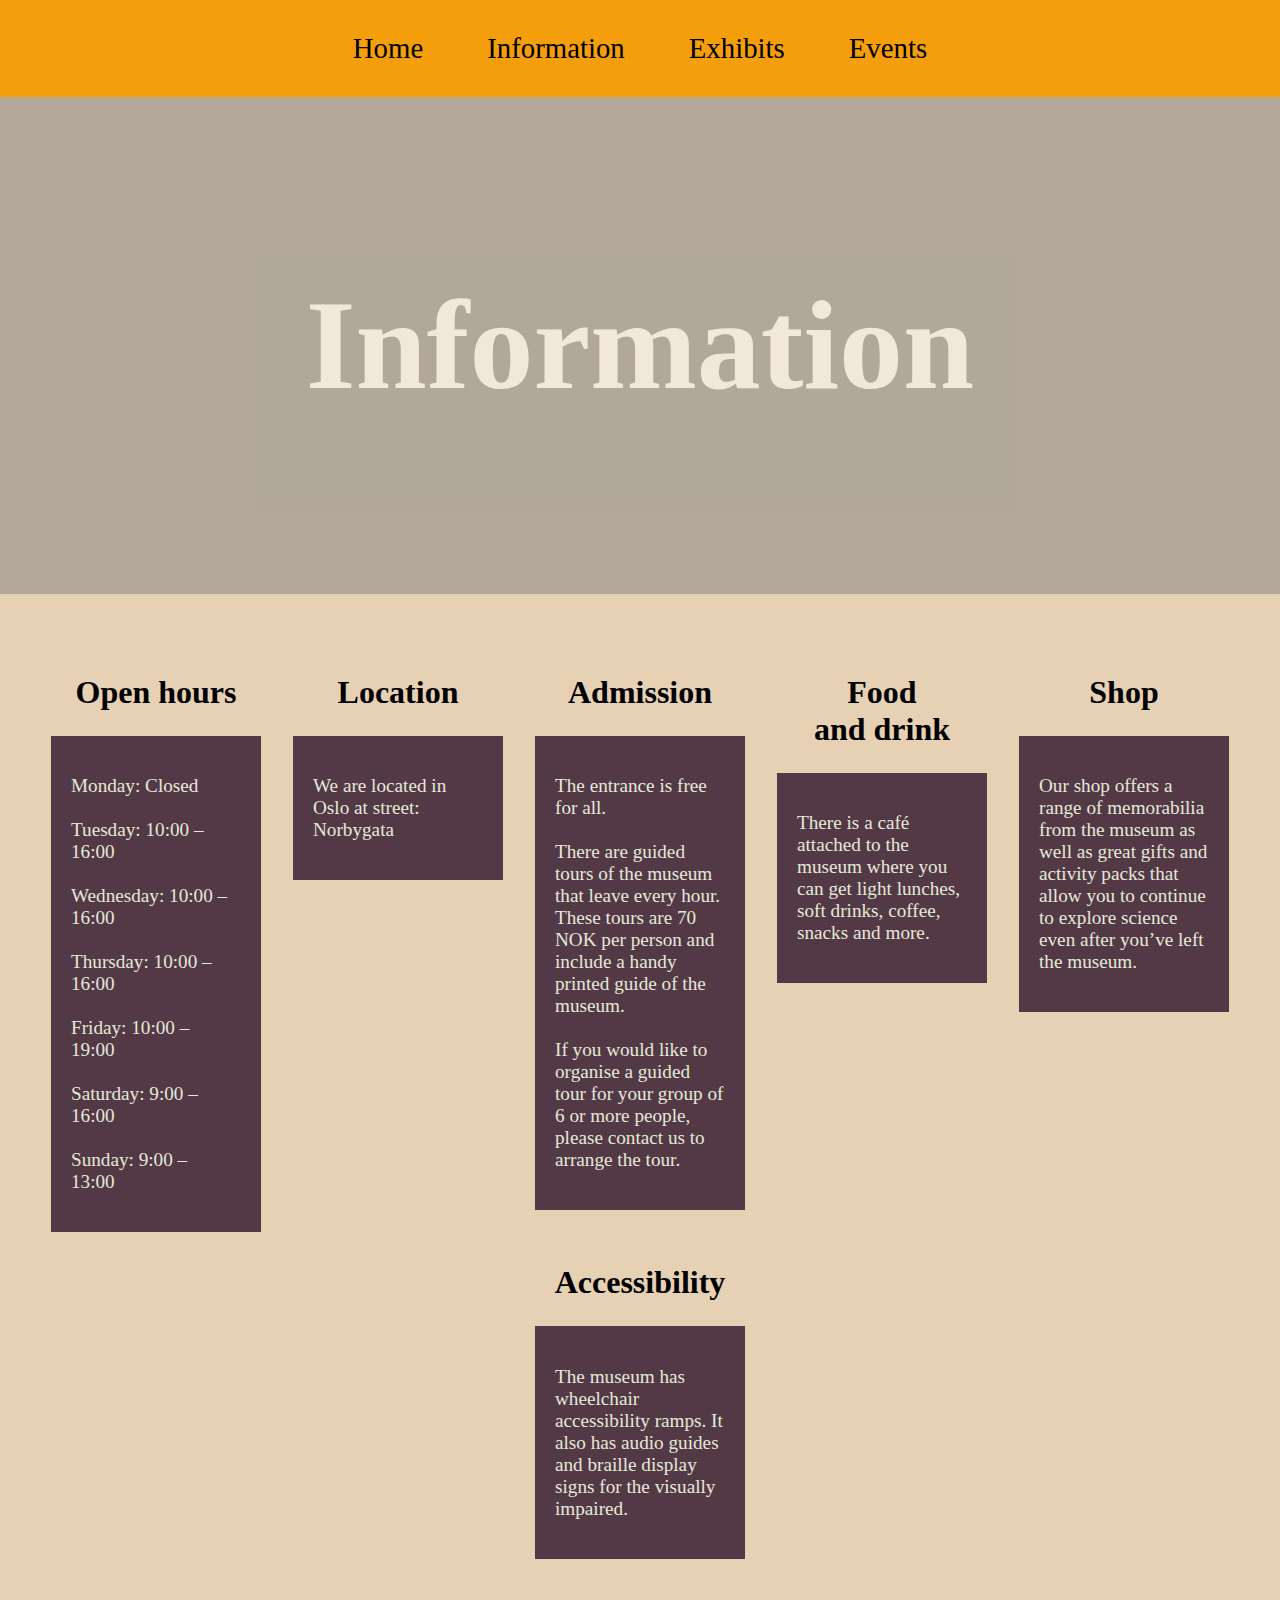
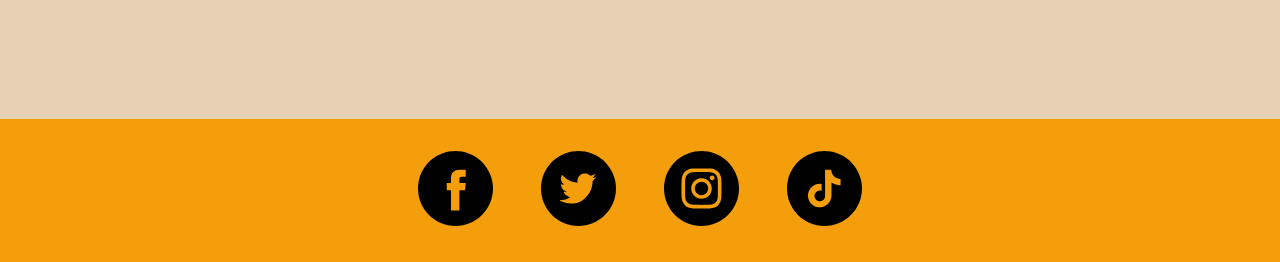
<file: information.html>
<!DOCTYPE html>
<html lang="en">

<head>
  <meta charset="UTF-8">
  <meta name="viewport" content="width=device-width, initial-scale=1.0">
  <meta name="discription" content="Here will you find alll the neccessary 
  information about our museum" />
  <link rel="stylesheet" href="./css/styles.css" />
  <title>All information</title>
</head>

<body>
  <header class="nav-bar">
    <nav class="nav-items">
      <a href="index.html">Home</a>
      <a href="information.html">Information</a>
      <a href="exhibits.html">Exhibits</a>
      <a href="">Events</a>
    </nav>
  </header>
  <section>
    <article class="hero-text">
      <h1>Information</h1>
    </article>
  </section>
  <section class="boxets">
    <articel>
      <h2 class="small-titel">Open hours</h2>
      <div class="holder">
        <p>
          Monday: Closed <br><br>
          Tuesday: 10:00 – 16:00 <br><br>
          Wednesday: 10:00 – 16:00 <br><br>
          Thursday: 10:00 – 16:00 <br><br>
          Friday: 10:00 – <br>19:00 <br><br>
          Saturday: 9:00 – 16:00 <br><br>
          Sunday: 9:00 – <br>13:00
        </p>
      </div>
    </articel>
    <articel>
      <h2 class="small-titel">Location</h2>
      <div class="holder">
        <p>
          We are located in Oslo at street: Norbygata
        </p>
      </div>
    </articel>
    <articel>
      <h2 class="small-titel">Admission</h2>
      <div class="holder">
        <p>
          The entrance is free for all. <br><br>
          There are guided tours of the museum that leave every hour. These tours are 70 NOK per person and include a
          handy printed guide of the museum. <br><br>
          If you would like to organise a guided tour for your group of 6 or more people, please contact us to arrange
          the tour.
        </p>
      </div>
    </articel>
    <articel>
      <h2 class="small-titel">Food <br> and drink</h2>
      <div class="holder">
        <p>
          There is a café attached to the museum where you can get light lunches, soft drinks, coffee, snacks and more.
        </p>
      </div>
    </articel>
    <articel>
      <h2 class="small-titel">Shop</h2>
      <div class="holder">
        <p>
          Our shop offers a range of memorabilia from the museum as well as great gifts and activity packs that allow
          you to continue to explore science even after you’ve left the museum.
        </p>
      </div>
    </articel>
    <articel>
      <h2 class="small-titel">Accessibility</h2>
      <div class="holder">
        <p>
          The museum has wheelchair accessibility ramps. It also has audio guides and braille display signs for the
          visually impaired.
        </p>
      </div>
    </articel>
  </section>
  <footer class="footer">
    <div class="footer-items">
      <a href="https://www.facebook.com">
        <svg width="75" height="75" viewBox="0 0 75 75" fill="none" xmlns="http://www.w3.org/2000/svg">
          <path fill-rule="evenodd" clip-rule="evenodd"
            d="M37.5 0C16.7894 0 0 16.7894 0 37.5C0 58.2106 16.7894 75 37.5 75C58.2106 75 75 58.2106 75 37.5C75 16.7894 58.2106 0 37.5 0ZM41.4088 39.1472V59.5492H32.9673V39.148H28.75V32.1173H32.9673V27.8962C32.9673 22.1606 35.3486 18.75 42.1144 18.75H47.747V25.7814H44.2263C41.5925 25.7814 41.4183 26.7639 41.4183 28.5977L41.4088 32.1166H47.7869L47.0405 39.1472H41.4088Z"
            fill="black" />
        </svg>
      </a>
      <a href="https://www.x.com">
        <svg width="75" height="75" viewBox="0 0 75 75" fill="none" xmlns="http://www.w3.org/2000/svg">
          <g clip-path="url(#clip0_8_116)">
            <path fill-rule="evenodd" clip-rule="evenodd"
              d="M37.5 0C16.7894 0 0 16.7894 0 37.5C0 58.2106 16.7894 75 37.5 75C58.2106 75 75 58.2106 75 37.5C75 16.7894 58.2106 0 37.5 0ZM36.4556 31.7781L36.3769 30.4805C36.1408 27.1173 38.213 24.0455 41.4919 22.8539C42.6984 22.4302 44.7444 22.3772 46.0822 22.748C46.6067 22.9069 47.6036 23.4364 48.3117 23.9131L49.597 24.787L51.0134 24.3369C51.8005 24.0984 52.8497 23.7012 53.3217 23.4364C53.7677 23.1981 54.1611 23.0656 54.1611 23.1452C54.1611 23.5953 53.1906 25.1313 52.3775 25.9786C51.2758 27.1703 51.5906 27.2762 53.8202 26.4817C55.158 26.0316 55.1841 26.0316 54.9219 26.5347C54.7644 26.7995 53.9513 27.7264 53.0856 28.5738C51.6167 30.0303 51.5381 30.1892 51.5381 31.4073C51.5381 33.2875 50.6463 37.2067 49.7544 39.3517C48.1019 43.3769 44.5608 47.5344 41.0197 49.6264C36.0359 52.5659 29.3995 53.3073 23.8125 51.5861C21.9502 51.0034 18.75 49.5205 18.75 49.2558C18.75 49.1763 19.7205 49.0703 20.9009 49.0439C23.3666 48.9909 25.8322 48.3023 27.9306 47.0842L29.3472 46.2369L27.7208 45.6808C25.4125 44.8863 23.3403 43.0591 22.8158 41.3378C22.6583 40.7817 22.7108 40.7552 24.1797 40.7552L25.7011 40.7288L24.4158 40.1197C22.8944 39.3517 21.5042 38.0541 20.8222 36.73C20.3237 35.7767 19.6944 33.3669 19.878 33.1816C19.9303 33.1022 20.4812 33.2609 21.1108 33.4728C22.9206 34.1348 23.1567 33.9759 22.1075 32.8638C20.1402 30.8513 19.5369 27.8587 20.4812 25.0253L20.9272 23.7542L22.6583 25.4755C26.1995 28.9445 30.3702 31.0102 35.1441 31.6192L36.4556 31.7781Z"
              fill="black" />
          </g>
          <defs>
            <clipPath id="clip0_8_116">
              <rect width="75" height="75" fill="white" />
            </clipPath>
          </defs>
        </svg>
      </a>
      <a href="https://www.instagram.com">
        <svg width="75" height="75" viewBox="0 0 75 75" fill="none" xmlns="http://www.w3.org/2000/svg">
          <g clip-path="url(#clip0_8_109)">
            <path fill-rule="evenodd" clip-rule="evenodd"
              d="M37.5 0C16.7894 0 0 16.7894 0 37.5C0 58.2106 16.7894 75 37.5 75C58.2106 75 75 58.2106 75 37.5C75 16.7894 58.2106 0 37.5 0ZM29.2552 17.6208C31.3884 17.5237 32.0702 17.5 37.5019 17.5H37.4956C42.9291 17.5 43.6081 17.5237 45.7416 17.6208C47.8708 17.7183 49.3248 18.0555 50.6 18.55C51.9166 19.0605 53.0291 19.7437 54.1416 20.8562C55.2542 21.968 55.9375 23.0838 56.45 24.3992C56.9417 25.6709 57.2792 27.1242 57.3792 29.2534C57.475 31.3869 57.5 32.0684 57.5 37.5002C57.5 42.9319 57.475 43.6119 57.3792 45.7453C57.2792 47.8736 56.9417 49.3273 56.45 50.5995C55.9375 51.9145 55.2542 53.0303 54.1416 54.142C53.0303 55.2545 51.9162 55.9395 50.6012 56.4505C49.3286 56.945 47.8736 57.282 45.7445 57.3795C43.6111 57.4767 42.9316 57.5005 37.4994 57.5005C32.0681 57.5005 31.3869 57.4767 29.2534 57.3795C27.1247 57.282 25.6709 56.945 24.3984 56.4505C23.0837 55.9395 21.968 55.2545 20.8567 54.142C19.7445 53.0303 19.0612 51.9145 18.55 50.5991C18.0558 49.3273 17.7187 47.8741 17.6208 45.7448C17.5242 43.6116 17.5 42.9319 17.5 37.5002C17.5 32.0684 17.525 31.3864 17.6205 29.253C17.7162 27.1247 18.0538 25.6709 18.5495 24.3988C19.062 23.0838 19.7455 21.968 20.858 20.8562C21.9697 19.7442 23.0855 19.0608 24.4009 18.55C25.6727 18.0555 27.1259 17.7183 29.2552 17.6208Z"
              fill="black" />
            <path fill-rule="evenodd" clip-rule="evenodd"
              d="M35.7078 21.1042C36.0561 21.1038 36.431 21.1039 36.8353 21.1041L37.5021 21.1042C42.8421 21.1042 43.475 21.1235 45.5838 21.2192C47.5338 21.3085 48.5921 21.6342 49.2971 21.908C50.2305 22.2705 50.8958 22.7039 51.5955 23.4039C52.2955 24.1039 52.7288 24.7707 53.0922 25.7039C53.366 26.4082 53.6922 27.4664 53.781 29.4164C53.8767 31.5249 53.8975 32.1581 53.8975 37.4956C53.8975 42.8333 53.8767 43.4666 53.781 45.575C53.6917 47.525 53.366 48.5833 53.0922 49.2875C52.7297 50.2208 52.2955 50.8855 51.5955 51.585C50.8955 52.285 50.2308 52.7185 49.2971 53.081C48.593 53.356 47.5338 53.681 45.5838 53.77C43.4753 53.866 42.8421 53.8867 37.5021 53.8867C32.1616 53.8867 31.5286 53.866 29.4202 53.77C27.4702 53.68 26.4119 53.3542 25.7064 53.0805C24.7731 52.718 24.1064 52.2846 23.4064 51.5846C22.7064 50.8846 22.2731 50.2196 21.9097 49.2858C21.636 48.5817 21.3097 47.5233 21.221 45.5733C21.1252 43.465 21.106 42.8316 21.106 37.4906C21.106 32.1499 21.1252 31.5199 21.221 29.4114C21.3102 27.4614 21.636 26.4031 21.9097 25.6981C22.2722 24.7647 22.7064 24.0981 23.4064 23.3981C24.1064 22.6981 24.7731 22.2647 25.7064 21.9014C26.4114 21.6264 27.4702 21.3014 29.4202 21.2117C31.2652 21.1285 31.9803 21.1035 35.7078 21.0992V21.1042ZM48.178 24.4252C46.853 24.4252 45.7778 25.4989 45.7778 26.8244C45.7778 28.1494 46.853 29.2244 48.178 29.2244C49.503 29.2244 50.578 28.1494 50.578 26.8244C50.578 25.4994 49.503 24.4252 48.178 24.4252ZM27.2311 37.5003C27.2311 31.8283 31.8295 27.2296 37.5016 27.2294C43.1738 27.2294 47.7713 31.8282 47.7713 37.5003C47.7713 43.1725 43.1741 47.7692 37.5021 47.7692C31.8299 47.7692 27.2311 43.1725 27.2311 37.5003Z"
              fill="black" />
            <path
              d="M37.5019 30.8335C41.1836 30.8335 44.1686 33.8182 44.1686 37.5002C44.1686 41.1819 41.1836 44.1669 37.5019 44.1669C33.8199 44.1669 30.8352 41.1819 30.8352 37.5002C30.8352 33.8182 33.8199 30.8335 37.5019 30.8335Z"
              fill="black" />
          </g>
          <defs>
            <clipPath id="clip0_8_109">
              <rect width="75" height="75" fill="white" />
            </clipPath>
          </defs>
        </svg>
      </a>
      <a href="https://www.tiktok.com">
        <svg width="75" height="75" viewBox="0 0 75 75" fill="none" xmlns="http://www.w3.org/2000/svg">
          <g clip-path="url(#clip0_8_114)">
            <path fill-rule="evenodd" clip-rule="evenodd"
              d="M37.5 75C58.2107 75 75 58.2107 75 37.5C75 16.7893 58.2107 0 37.5 0C16.7893 0 0 16.7893 0 37.5C0 58.2107 16.7893 75 37.5 75ZM41.6212 18.7603C40.4548 18.7619 39.2864 18.7635 38.1141 18.7817L38.1153 18.7829C38.0845 22.8107 38.0864 26.8396 38.0884 30.8735C38.0895 33.1281 38.0906 35.3843 38.086 37.6428C38.0809 38.4001 38.0817 39.1565 38.0824 39.9126C38.0845 41.947 38.0866 43.9785 37.9747 46.0163C37.9584 46.5818 37.6747 47.0789 37.3992 47.5618C37.3772 47.6002 37.3553 47.6386 37.3336 47.6769C36.4242 49.1594 34.7519 50.172 33.0068 50.1907C30.3746 50.4239 27.9088 48.2687 27.5374 45.7045C27.5346 45.5789 27.5301 45.4525 27.5257 45.3255C27.5003 44.6023 27.4743 43.8647 27.7495 43.1908C28.1409 42.0797 28.8921 41.0977 29.8813 40.4566C31.236 39.5155 33.0478 39.3749 34.5983 39.8765C34.5983 38.8881 34.6152 37.9 34.6321 36.9121C34.6547 35.5866 34.6774 34.2613 34.6592 32.9351C31.2653 32.3 27.6405 33.3734 25.0529 35.6271C22.7699 37.5619 21.2992 40.4062 21.0178 43.3795C20.9863 44.1424 20.9991 44.9229 21.0366 45.7045C21.3601 49.361 23.5809 52.7678 26.737 54.6289C28.6413 55.7516 30.8739 56.361 33.1088 56.2333C36.7523 56.1723 40.2997 54.2187 42.3436 51.2221C43.614 49.4219 44.3348 47.248 44.4566 45.0635C44.4884 42.0627 44.4864 39.0562 44.4844 36.0462C44.4834 34.4952 44.4824 32.9432 44.486 31.3905C45.2981 31.9214 46.1278 32.4406 47.0185 32.8437C49.0635 33.814 51.3277 34.2829 53.5814 34.3567V28.0645C51.1766 27.7962 48.7049 27.0028 46.9576 25.2695C45.2067 23.5784 44.3464 21.1419 44.2234 18.75C43.3567 18.758 42.4895 18.7591 41.6212 18.7603Z"
              fill="black" />
          </g>
          <defs>
            <clipPath id="clip0_8_114">
              <rect width="75" height="75" fill="white" />
            </clipPath>
          </defs>
        </svg>
      </a>
    </div>
  </footer>
</body>

</html>
</file>
<file: css/styles.css>
*,
*::after,
*::before {
  box-sizing: border-box;
}

:root {
  --gap-average: 3rem;
  --gap-bigger: 4rem;

  --color-standar: #f59e0b;
  --color-black: black;
  --color-white: white;
  --color-main: #E6D1B4;
  --color-holder: #533946;
  --color-text: #E5E9D8;

  --font-size-small-tittle: 2rem;
  --font-size-average: 1.8rem;
  --font-size-small: 1.2rem;
  --font-size-main-text: 4rem;

  --small-sapcer: 25px;
}

html,
body {
  width: 100%;
  margin: 0;
  padding: 0;
  background-color: var(--color-main);
}

h1 {
  margin: 0;
}

h2 {
  margin: 0;
}

.nav-bar {
  display: flex;
  align-items: center;
  justify-content: center;
  background-color: var(--color-standar);
  padding: 2rem;
  width: 100%;
}

.nav-items {
  display: flex;
  gap: var(--gap-bigger);
  flex-wrap: wrap;
}


.nav-items a {
  color: var(--color-black);
  text-decoration: none;
  font-size: var(--font-size-average);
}

.footer {
  background-color: var(--color-standar);
  padding: 2rem;
  width: 100%;
  margin-top: 80px;
}

.footer-items {
  display: flex;
  align-items: center;
  justify-content: center;
}

.footer-items {
  display: flex;
  gap: var(--gap-average);
}

.hero-text {
  display: flex;
  justify-content: center;
  justify-items: center;
  color: var(--color-white);
  background-color: gray;
  padding: 175px;
  opacity: 50%;
  font-size: var(--font-size-main-text);
  text-align: center;
}

.boxets {
  display: flex;
  flex-wrap: wrap;
  align-items: start;
  gap: 2rem;
  background-color: var(--color-main);
  padding: 80px 10px 80px 10px;
  justify-content: center;
}

@media (width <=645px) {
  .nav-items {
    gap: 1rem;
    font-size: 1rem;
  }

  .hero-text {
    font-size: 2.5rem;
  }

  .footer {
    padding-left: 1rem;
    padding-right: 1rem;
  }

  .footer-items {
    gap: 1rem;
    flex-wrap: wrap;
  }
}

@media (width <=460px) {
  .boxets {
    padding: 80px 10px 80px 0px;
  }
}

.holder {
  display: flex;
  flex-wrap: nowrap;
  padding: 20px;
  background-color: var(--color-holder);
  max-width: 210px;
  color: var(--color-text);
  font-size: var(--font-size-small);
}

.small-titel {
  display: flex;
  flex-wrap: wrap;
  font-size: var(--font-size-small-tittle);
  justify-content: center;
  color: var(--color-black);
  max-width: 210px;
  text-align: center;
  padding-bottom: var(--small-sapcer);
}
</file>
